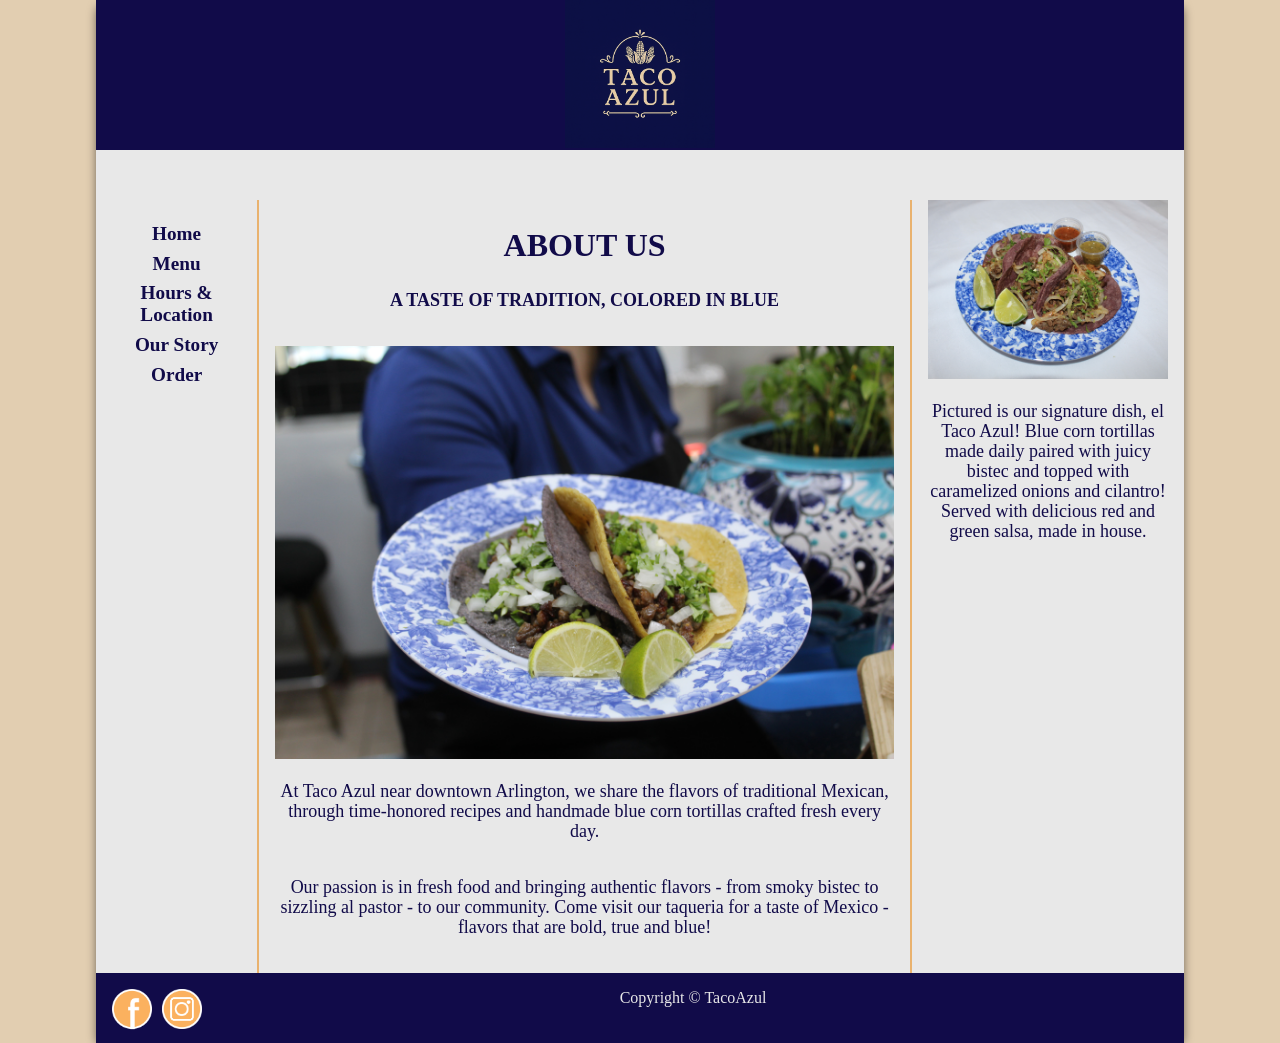
<file: final/index.html>
<!DOCTYPE html>
<html lang="en">
<head>
<title>Taco Azul</title>
<meta name="viewport"
content="width=device-width, initial-scale=1.0">
 <link rel="stylesheet" href="tacoazul.css">
</head>

<body>
<div id="wrapper">
<header>
   
<a href="index.html"><img src="talogo.PNG" alt="Taco Azul logo"></a>

</header>
<nav>
<ul>
<li><a href="index.html">Home</a></li>
<li><a href="menu.html">Menu</a></li>
<li><a href="hours.html">Hours & Location</a></li>
<li><a href="story.html">Our Story</a></li>
<li><a href="order.html">Order</a></li>
</ul>
</nav>
<main>
<h2>ABOUT US</h2>
<p><b>A TASTE OF TRADITION, COLORED IN BLUE</b></p>
<img src="momtacos.jpeg" alt="woman holding out plate of tacos">
<p>At Taco Azul near downtown Arlington, we share the flavors of traditional Mexican, through time-honored recipes and handmade blue corn tortillas crafted fresh every day.
</p> 
<p>Our passion is in fresh food and bringing authentic flavors - from smoky bistec to sizzling al pastor - to our community. Come visit our taqueria for a taste of Mexico - flavors that are bold, true and blue!</p>
</main>
<aside>
<img src="tacos.jpg" height="100" alt="blue corn tacos with salsa">
<p>Pictured is our signature dish, el Taco Azul! Blue corn tortillas made daily paired with juicy bistec and topped with caramelized onions and cilantro! Served with delicious red and green salsa, made in house.</p>
</aside>
<footer> 
<a href="https://www.facebook.com/profile.php?id=61583456264418" target="_blank"><img src="facebook.png" alt="yellow facebook logo" id="fb"></a>
<a href="https://www.instagram.com/taco.azul2024/" target="_blank"><img src="instagram.png" alt="yellow instagram logo" id="ig"> </a>
Copyright &copy TacoAzul
</footer>
</div>
</body>
</html>
</file>
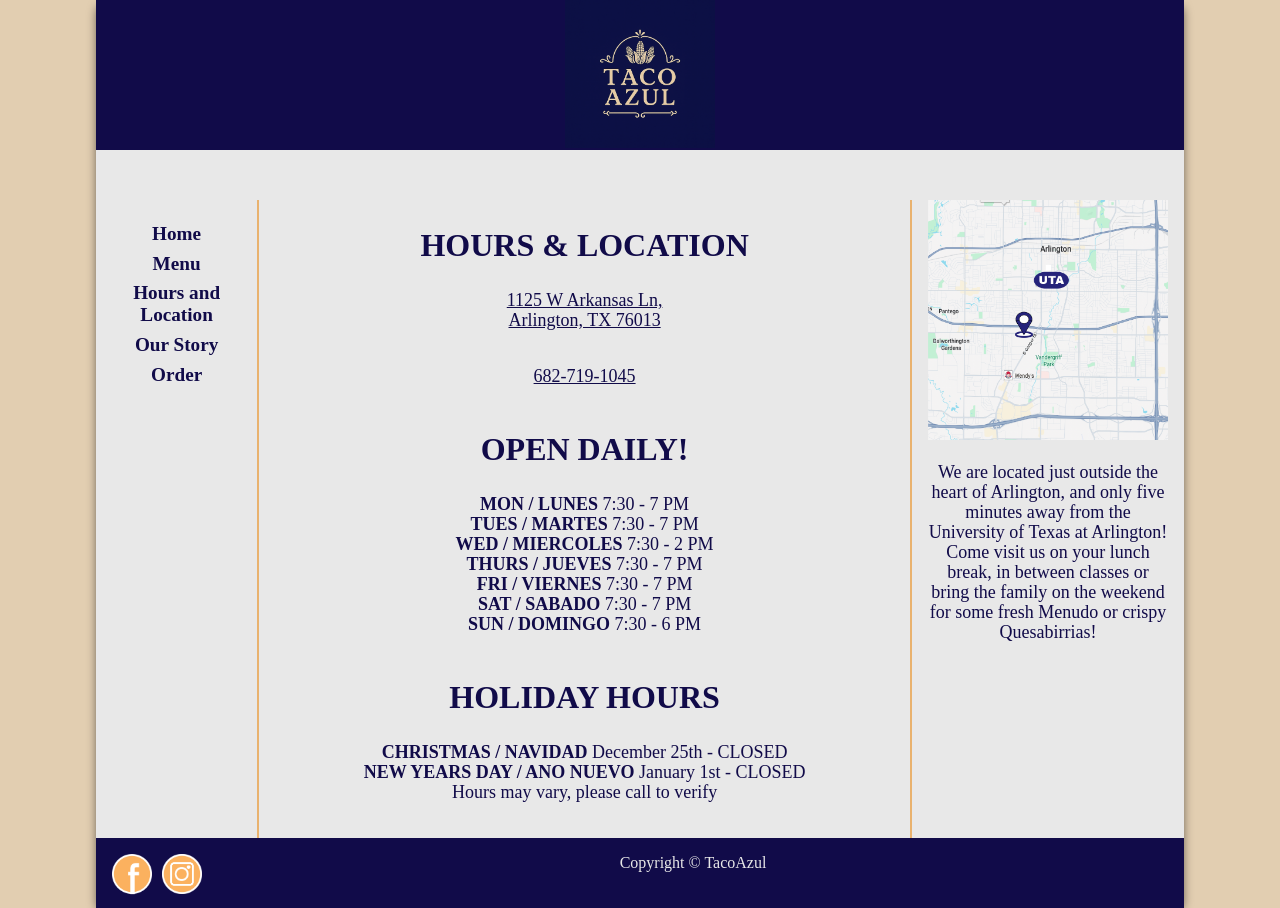
<file: final/hours.html>
<!DOCTYPE html>
<html lang="en">
<head>
<title>Taco Azul</title>
<meta name="viewport"
content="width=device-width, initial-scale=1.0">
 <link rel="stylesheet" href="tacoazul.css">
</head>

<body>
<div id="wrapper">
<header>
<a href="index.html"><img src="talogo.PNG" alt="Taco Azul logo"></a>
</header>
<nav>
<ul>
<li><a href="index.html">Home</a></li>
<li><a href="menu.html">Menu</a></li>
<li><a href="hours.html">Hours and Location</a></li>
<li><a href="story.html">Our Story</a></li>
<li><a href="order.html">Order</a></li>
</ul>
</nav>
<main>
    <h2>HOURS & LOCATION</h2>
    <a href="https://maps.app.goo.gl/sgXmzv8VP1yMAMhg8" target="_blank">
<p>1125 W Arkansas Ln, <br>Arlington, TX 76013 </a>
<p> <a href="tel:+1-682-719-1045">682-719-1045</a> </p>
<h2>OPEN DAILY!</h2>
<p><b>MON / LUNES </b> 7:30 - 7 PM <br> <b>TUES / MARTES </b> 7:30 - 7 PM<br> <b>WED / MIERCOLES </b> 7:30 - 2 PM<br> <b>THURS / JUEVES </b> 7:30 - 7 PM <br> <b>FRI / VIERNES</b> 7:30  - 7 PM <br> <b>SAT / SABADO </b> 7:30 - 7 PM <br> <b>SUN / DOMINGO</b> 7:30 - 6 PM</p>
<h2>HOLIDAY HOURS</h2>
<p><b>CHRISTMAS / NAVIDAD</b> December 25th - CLOSED <br> <b>NEW YEARS DAY / ANO NUEVO</b> January 1st - CLOSED <br> Hours may vary, please call to verify</p>
</main>
<aside> 
    <a href="https://maps.app.goo.gl/sgXmzv8VP1yMAMhg8" target="_blank"><img src="map.png" alt="map from utarlington to taco azul"></a>
    <p>We are located just outside the heart of Arlington, and only five minutes away from the University of Texas at Arlington! Come visit us on your lunch break, in between classes or bring the family on the weekend for some fresh Menudo or crispy Quesabirrias!</p>
    
</aside>
<footer> 
<a href="https://www.facebook.com/profile.php?id=61583456264418" target="_blank"><img src="facebook.png" alt="yellow facebook logo" id="fb"></a>
<a href="https://www.instagram.com/taco.azul2024/" target="_blank"><img src="instagram.png" alt="yellow instagram logo" id="ig"> </a>
Copyright &copy TacoAzul
</footer>
</div>
</body>
</html>
</file>
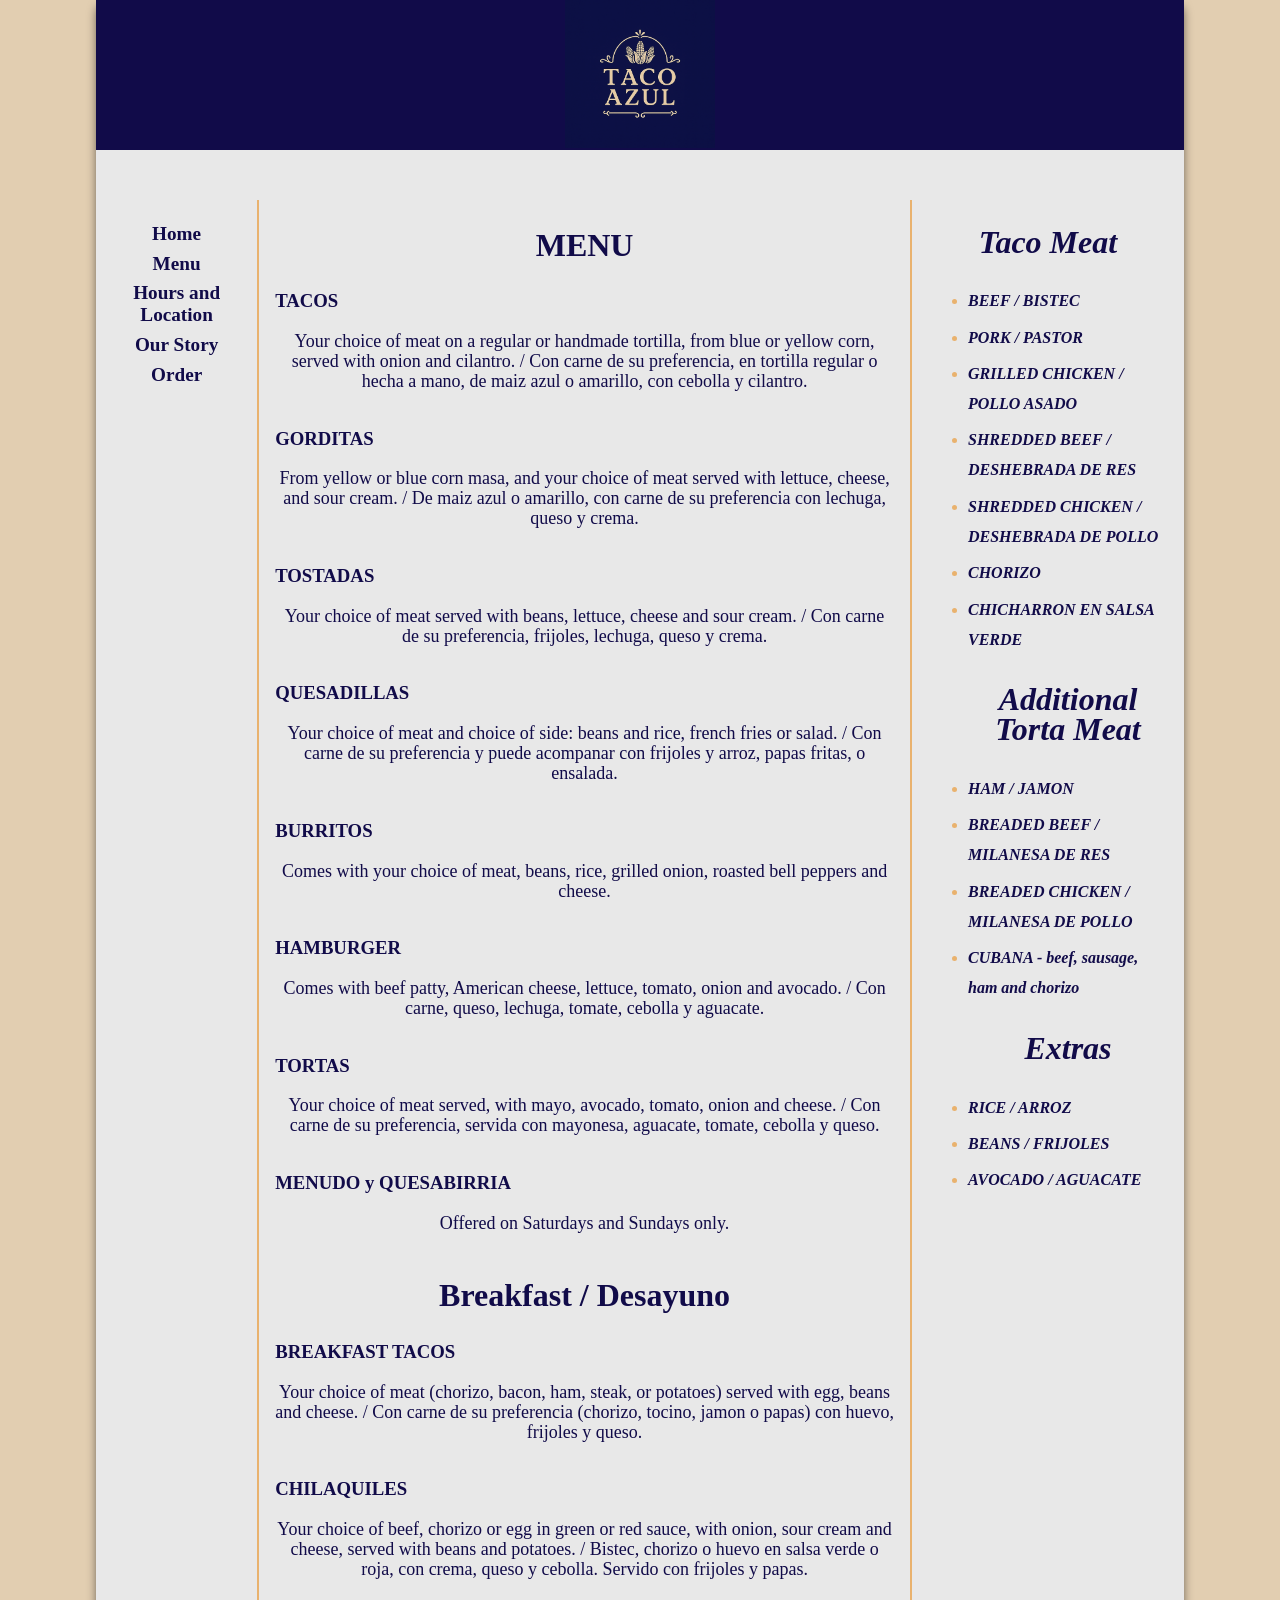
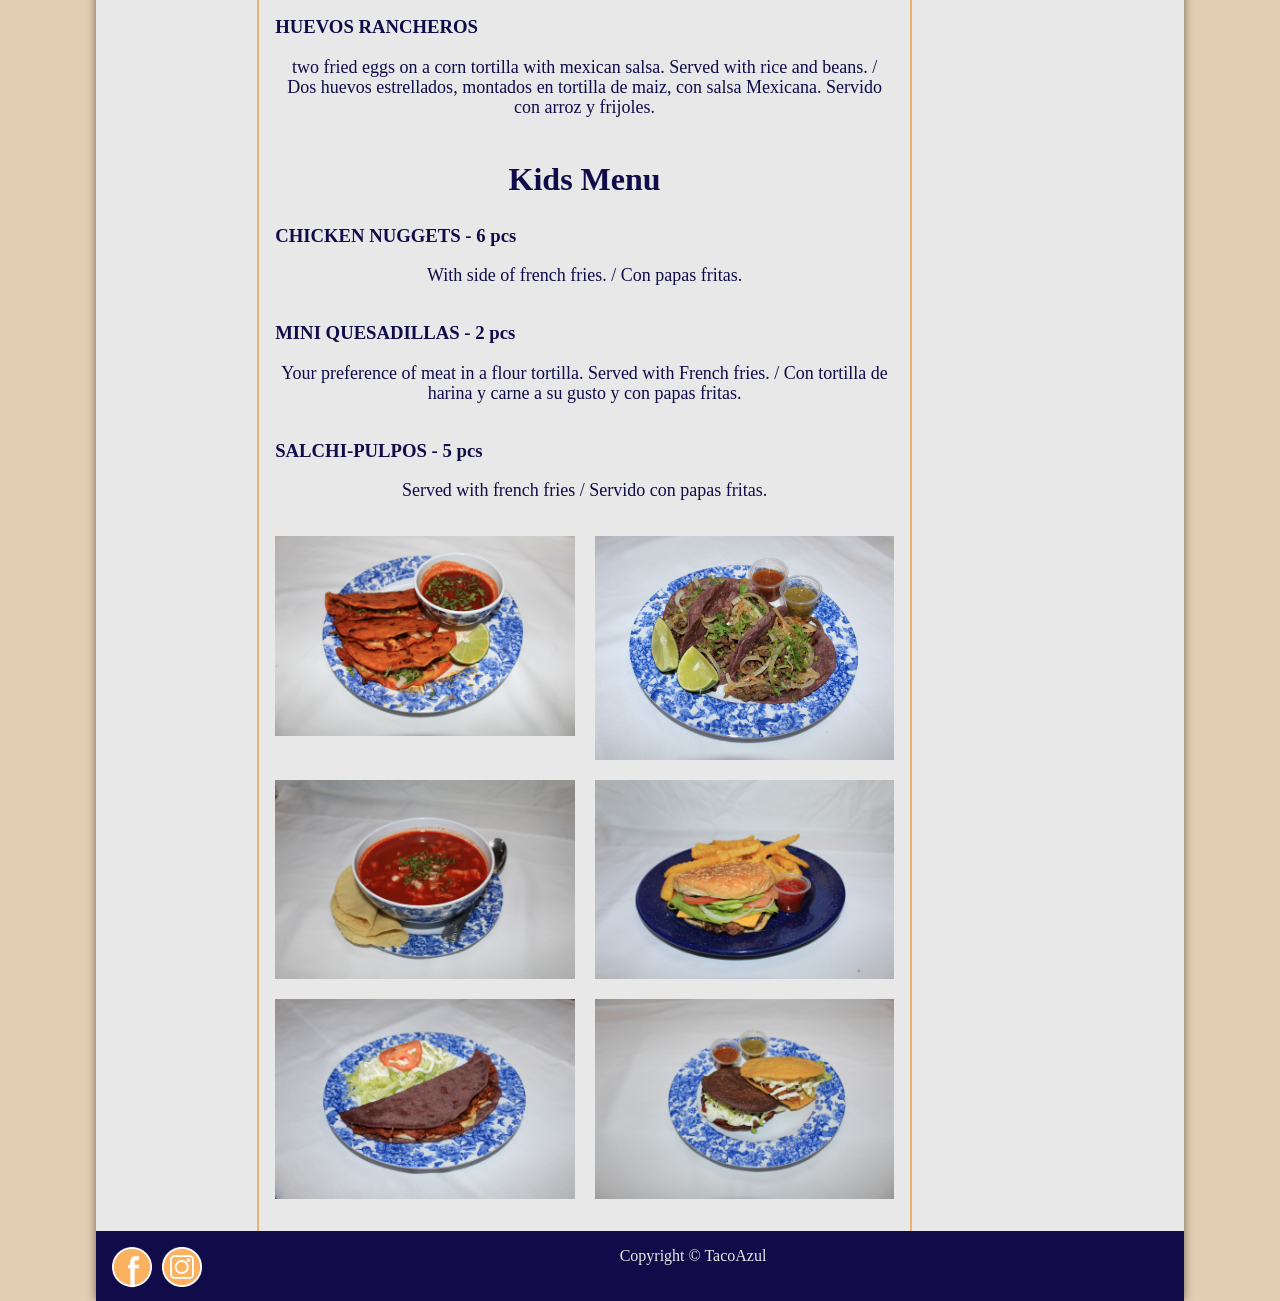
<file: final/menu.html>
<!DOCTYPE html>
<html lang="en">
<head>
<title>Taco Azul</title>
<meta name="viewport"
content="width=device-width, initial-scale=1.0">
 <link rel="stylesheet" href="tacoazul.css">
</head>

<body>
<div id="wrapper">
<header>
<a href="index.html"><img src="talogo.PNG" alt="Taco Azul logo"></a>
</header>
<nav>
<ul>
<li><a href="index.html">Home</a></li>
<li><a href="menu.html">Menu</a></li>
<li><a href="hours.html">Hours and Location</a></li>
<li><a href="story.html">Our Story</a></li>
<li><a href="order.html">Order</a></li>
</ul>
</nav>
<aside id="menusidebar"> 
    <h2> Taco Meat </h2> 
  <ul>
    <li> BEEF / BISTEC </li>
     <li>PORK / PASTOR</li>
      <li>GRILLED CHICKEN / POLLO ASADO</li>
       <li>SHREDDED BEEF / DESHEBRADA DE RES</li>
        <li>SHREDDED CHICKEN / DESHEBRADA DE POLLO</li>
         <li>CHORIZO</li>
          <li>CHICHARRON EN SALSA VERDE</li>
    <h2>Additional Torta Meat </h2>
    <li>HAM / JAMON</li>
    <li>BREADED BEEF / MILANESA DE RES</li>
    <li>BREADED CHICKEN / MILANESA DE POLLO</li>
    <li>CUBANA - beef, sausage, ham and chorizo </li>
    <h2>Extras</h2>
    <li>RICE / ARROZ</li>
    <li>BEANS / FRIJOLES</li>
    <li>AVOCADO / AGUACATE</li>
  </ul>
  </aside>
<main>
   
    <h2> MENU </h2>
    <h3> TACOS </h3>
    <p> Your choice of meat on a regular or handmade tortilla, from blue or yellow corn, served with onion and cilantro. / Con carne de su preferencia, en tortilla regular o hecha a mano, de maiz azul o amarillo, con cebolla y cilantro. 
    </p>
    <h3>GORDITAS </h3>
    <p>From yellow or blue corn masa, and your choice of meat served with lettuce, cheese, and sour cream. / De maiz azul o amarillo, con carne de su preferencia con lechuga, queso y crema.</p>
    <h3>TOSTADAS</h3>
    <p>Your choice of meat served with beans, lettuce, cheese and sour cream. / Con carne de su preferencia, frijoles, lechuga, queso y crema.</p>
    <h3>QUESADILLAS</h3>
    <p>Your choice of meat and choice of side: beans and rice, french fries or salad. / Con carne de su preferencia y puede acompanar con frijoles y arroz, papas fritas, o ensalada.</p>
    <h3>BURRITOS</h3>
    <p>Comes with your choice of meat, beans, rice, grilled onion, roasted bell peppers and cheese.</p>
    <h3>HAMBURGER</h3>
    <p>Comes with beef patty, American cheese, lettuce, tomato, onion and avocado. / Con carne, queso, lechuga, tomate, cebolla y aguacate.</p>
    <h3>TORTAS</h3>
    <p>Your choice of meat served, with mayo, avocado, tomato, onion and cheese. / Con carne de su preferencia, servida con mayonesa, aguacate, tomate, cebolla y queso.</p>
    <h3>MENUDO y QUESABIRRIA</h3>
    <p>Offered on Saturdays and Sundays only.</p>
    <h2> Breakfast / Desayuno</h2>
    <h3>BREAKFAST TACOS</h3>
    <p>Your choice of meat (chorizo, bacon, ham, steak, or potatoes) served with egg, beans and cheese. / Con carne de su preferencia (chorizo, tocino, jamon o papas) con huevo, frijoles y queso.</p>
    <h3>CHILAQUILES</h3>
    <p>Your choice of beef, chorizo or egg in green or red sauce, with onion, sour cream and cheese, served with beans and potatoes. / Bistec, chorizo o huevo en salsa verde o roja, con crema, queso y cebolla. Servido con frijoles y papas.</p>
    <h3>HUEVOS RANCHEROS</h3>
    <p>two fried eggs on a corn tortilla with mexican salsa. Served with rice and beans. / Dos huevos estrellados, montados en tortilla de maiz, con salsa Mexicana. Servido con arroz y frijoles.</p>
    <h2>Kids Menu</h2>
    <h3>CHICKEN NUGGETS - 6 pcs</h3>
    <p>With side of french fries. / Con papas fritas.</p>
    <h3>MINI QUESADILLAS - 2 pcs</h3>
    <p>Your preference of meat in a flour tortilla. Served with French fries. / Con tortilla de harina y carne a su gusto y con papas fritas.</p>
    <h3>SALCHI-PULPOS - 5 pcs</h3>
    <p>Served with french fries / Servido con papas fritas.</p>
  
<div class="gallery-grid">
  <div class="gallery-item">
    <img src="birria.JPEG" alt="quesabirria on blue plate with consome">
  </div>
  <div class="gallery-item">
    <img src="tacos.jpg" alt="blue corn tacos on plate with salsa">
  </div>
  <div class="gallery-item">
    <img src="menudo.JPEG" alt="menudo with side of tortillas">
    </div>
    <div class="gallery-item">
    <img src="hamb.JPEG" alt="hamburger on blue plate with fries and ketchup">
  </div>
  <div class="gallery-item">
    <img src="quesa.JPEG" alt="blue corn quesadilla on blue plate with side salad">
  </div>
  <div class="gallery-item">
    <img src="gorditas.JPG" alt="one blue corn and yellow corn gordita on plate with salsa">
    </div>
</main>

    <footer> 
<a href="https://www.facebook.com/profile.php?id=61583456264418" target="_blank"><img src="facebook.png" alt="yellow facebook logo" id="fb"></a>
<a href="https://www.instagram.com/taco.azul2024/" target="_blank"><img src="instagram.png" alt="yellow instagram logo" id="ig"> </a>
Copyright &copy TacoAzul
</footer>
</div>
</body>
</html>
</file>
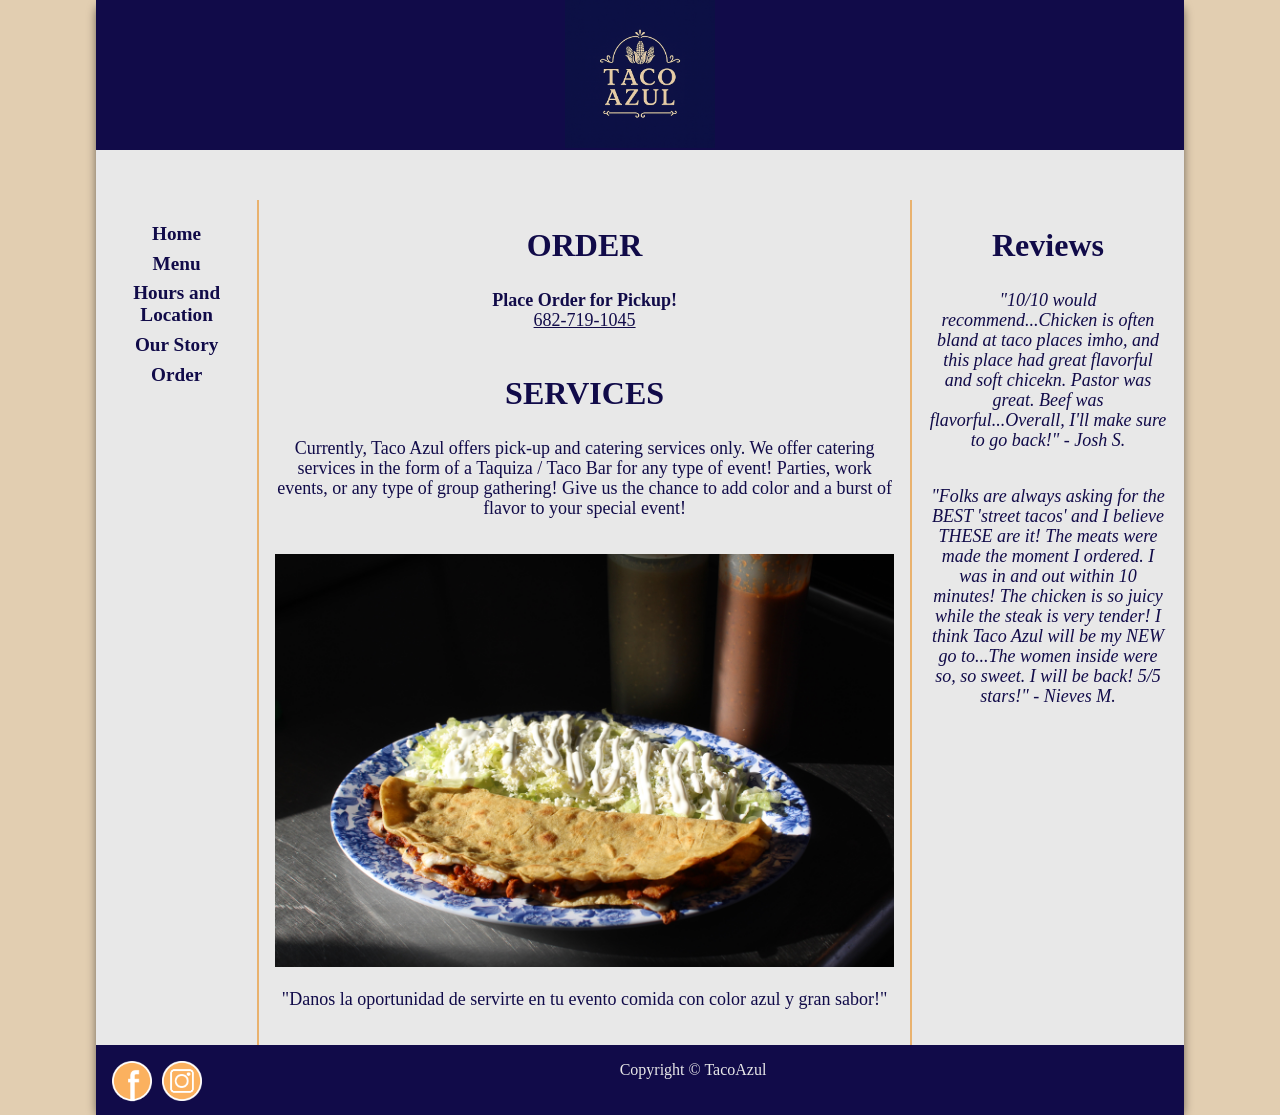
<file: final/order.html>
<!DOCTYPE html>
<html lang="en">
<head>
<title>Taco Azul</title>
<meta name="viewport"
content="width=device-width, initial-scale=1.0">
<link rel="stylesheet" href="tacoazul.css">
</head>

<body>
<div id="wrapper">
<header>
<a href="index.html"><img src="talogo.PNG" alt="Taco Azul logo"></a>
</header>
<nav>
<ul>
<li><a href="index.html">Home</a></li>
<li><a href="menu.html">Menu</a></li>
<li><a href="hours.html">Hours and Location</a></li>
<li><a href="story.html">Our Story</a></li>
<li><a href="order.html">Order</a></li>
</ul>
</nav>
<main>
    <h2>ORDER</h2>
    <p><b>Place Order for Pickup!</b> <br> 
    <a href="tel:+1-682-719-1045">682-719-1045</a> </p>
    <h2>SERVICES</h2>
    <p>Currently, Taco Azul offers pick-up and catering services only. We offer catering services in the form of a Taquiza / Taco Bar for any type of event! Parties, work events, or any type of group gathering! Give us the chance to add color and a burst of flavor to your special event! </p>
        <img src="quesasun.jpeg" alt="quesadilla in the sunlight">
        <p>"Danos la oportunidad de servirte en tu evento comida con color azul y gran sabor!"</p>
</main>
<aside>
    <h2>Reviews</h2>
    <p><i>"10/10 would recommend...Chicken is often bland at taco places imho, and this place had great flavorful and soft chicekn. Pastor was great. Beef was flavorful...Overall, I'll make sure to go back!" - Josh S.</i></p>
    <p><i>"Folks are always asking for the BEST 'street tacos' and I believe THESE are it! The meats were made the moment I ordered. I was in and out within 10 minutes! The chicken is so juicy while the steak is very tender! I think Taco Azul will be my NEW go to...The women inside were so, so sweet. I will be back! 5/5 stars!" - Nieves M.</i></p>
</aside>
<footer> 
<a href="https://www.facebook.com/profile.php?id=61583456264418" target="_blank"><img src="facebook.png" alt="yellow facebook logo" id="fb"></a>
<a href="https://www.instagram.com/taco.azul2024/" target="_blank"><img src="instagram.png" alt="yellow instagram logo" id="ig"> </a>
Copyright &copy TacoAzul
</footer>
</div>
</body>
</html>
</file>
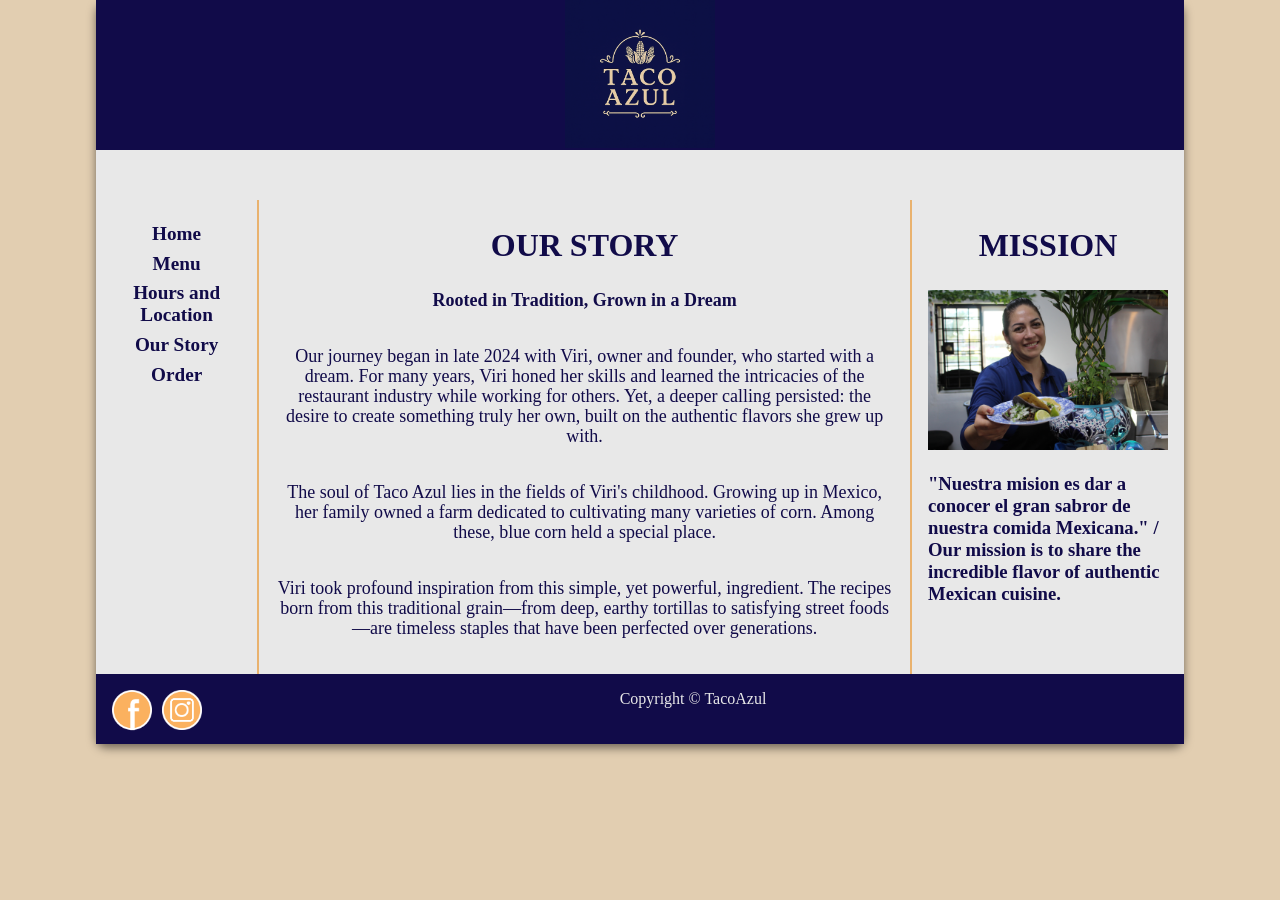
<file: final/story.html>
<!DOCTYPE html>
<html lang="en">
<head>
<title>Taco Azul</title>
<meta name="viewport"
content="width=device-width, initial-scale=1.0">
 <link rel="stylesheet" href="tacoazul.css">
</head>

<body>
<div id="wrapper">
<header>
<a href="index.html"><img src="talogo.PNG" alt="Taco Azul logo"></a>
</header>
<nav>
<ul>
<li><a href="index.html">Home</a></li>
<li><a href="menu.html">Menu</a></li>
<li><a href="hours.html">Hours and Location</a></li>
<li><a href="story.html">Our Story</a></li>
<li><a href="order.html">Order</a></li>
</ul>
</nav>
<main>
    <h2>OUR STORY</h2>
    <p><b>Rooted in Tradition, Grown in a Dream</b></p>
    <p> Our journey began in late 2024 with Viri, owner and founder, who started with a dream. For many years, Viri honed her skills and learned the intricacies of the restaurant industry while working for others. Yet, a deeper calling persisted: the desire to create something truly her own, built on the authentic flavors she grew up with.
 </p>
 <p>The soul of Taco Azul lies in the fields of Viri's childhood. Growing up in Mexico, her family owned a farm dedicated to cultivating many varieties of corn. Among these, blue corn held a special place.</p>
 <p>Viri took profound inspiration from this simple, yet powerful, ingredient. The recipes born from this traditional grain—from deep, earthy tortillas to satisfying street foods—are timeless staples that have been perfected over generations.</p>
</main>
<aside>
    <h2>MISSION</h2>
    <img src="mom.jpeg" alt="woman holding out taco plate">
 <h3>"Nuestra mision es dar a conocer el gran sabror de nuestra comida Mexicana." / Our mission is to share the incredible flavor of authentic Mexican cuisine. </h3>
</aside>
<footer> 
<a href="https://www.facebook.com/profile.php?id=61583456264418" target="_blank"><img src="facebook.png" alt="yellow facebook logo" id="fb"></a>
<a href="https://www.instagram.com/taco.azul2024/" target="_blank"><img src="instagram.png" alt="yellow instagram logo" id="ig"> </a>
Copyright &copy TacoAzul
</footer>
</div>
</body>
</html>
</file>
<file: final/tacoazul.css>
body {font-family: Verdana, Arial, sans-serif;
margin:0;
padding:0;
background-color: #e2ceb1;}

header { grid-area: header; }
nav { grid-area: nav; }
main { grid-area: main; }
aside {grid-area: aside;}
footer { grid-area: footer; }

#wrapper {background: #e8e8e8;
color: rgb(0, 0, 0);
display: grid;
box-shadow: 0 4px 10px rgba(1, 1, 1, 0.5);  
  border-radius: 10px;  
grid-template: "header" 200px
"nav" auto
"main" auto
"aside" auto
"footer" 70px
/ auto;}

h1, h2{ color: #110b49;
font-size:200%;
text-align: center;
font-family: Cambria, Cochin, Georgia, Times, 'Times New Roman', serif;}
h3 { color: #110b49;
font-family: Cambria, Cochin, Georgia, Times, 'Times New Roman', serif;
}
header {
  background-position: center; 
  background-color: #110b49;  
  height: 150px; 
  display: flex;
  justify-content: center;
  align-items: center;

}
header img {
    width: 150px;
    height: 150px;
}

nav, main, aside { padding: 0 1em; }

img { width: 100%;
height: auto;
}

a:link {color:#110b49}

nav a:hover { 
  text-decoration: underline; 
}
nav { 
font-family: Cambria, Cochin, Georgia, Times, 'Times New Roman', serif;
    border-bottom: 2px solid #e9b26e;
}
nav ul {
    list-style-type: none;
font-size: 1.2em;
padding-left: 0;
text-align: center;
font-weight: bold;
}
nav ul li a {
  text-decoration: none;
  
}
nav li {
padding:0.2em 0;}
p { font-family: Cambria, Cochin, Georgia, Times, 'Times New Roman', serif;
    color:#110b49;
    text-align:center;
    line-height: 20px;
    padding-bottom: 1em;
    font-size: large;
}
aside {font-family: Cambria, Cochin, Georgia, Times, 'Times New Roman', serif;
}
#menusidebar{font-weight: bold;
line-height: 30px;
font-style: italic;
color:#110b49;}
ul li {padding:0.2em 0;}
ul li::marker {color:#e9b26e;}
footer {background-color: #110b49;
    font-family: Cambria, Cochin, Georgia, Times, 'Times New Roman', serif;
    color:#e8e8e8;
    padding-top: 1em;
    text-align: center;
}
.gallery-grid {
  display: grid; 
  grid-template-columns: repeat(2, 1fr); 
  gap: 20px; 
  padding-bottom: 2em;
}

.gallery-item img {
  width: 100%; 
  height: auto;
  display: block;
}

footer img {vertical-align: middle;
width: 40px}
#fb {float:left;
padding-left: 1em;}
#ig {padding-bottom: 12px;
    padding-left: 10px;
float:left;}
#map {width: 50px 50px;}
@media (min-width:1024px) {
    body {background:#e2ceb1;}
    #wrapper {width:85%;
    margin:auto;
grid-template: "header header header" 200px 
                "nav main aside" auto
                "footer footer footer" 70px
            /15% 60% 25% ;}
            nav {border-bottom: none;
             border-right: 2px solid #e9b26e;}
                {display:block;
            padding: 0.1em 0;
             text-align: left;}
             main {border-right: 2px solid #e9b26e;}
}
</file>
